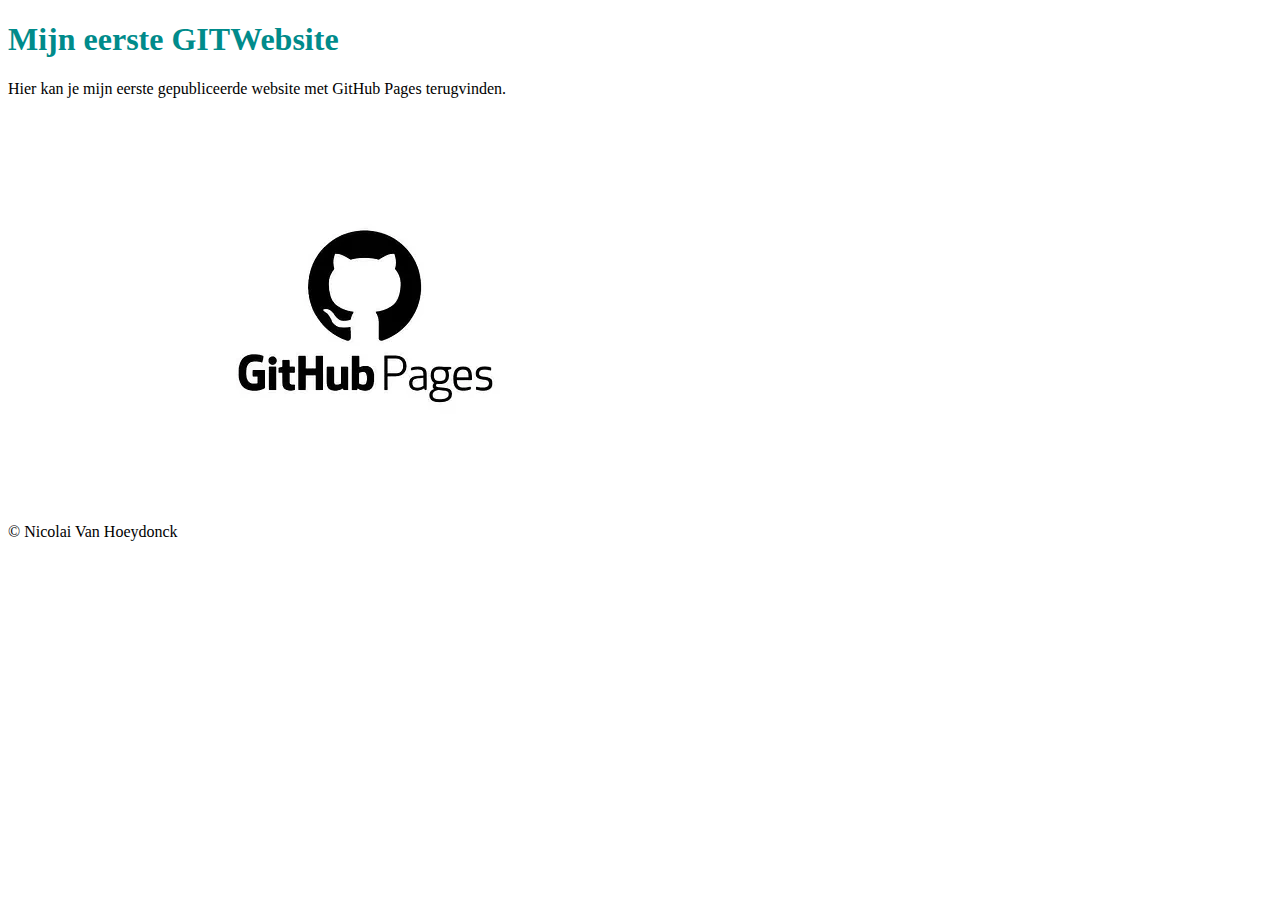
<file: Mijn GitWebsite/index.html>
<!DOCTYPE html>
<html lang="nl">
<head>
    <meta charset="UTF-8">
    <meta name="viewport" content="width=device-width, initial-scale=1.0">
    <title>Mijn GitWebsite</title>
    <link rel="stylesheet" href="opmaak.css">
</head>
<body>
    <h1>Mijn eerste GITWebsite</h1>
    <article>
        <p>Hier kan je mijn eerste gepubliceerde website met GitHub Pages terugvinden.</p>
        <section>
            <img src="Afbeeldingen/GitHub_logo.png" alt="GitHub logo">
        </section>
    </article>
    <footer>&copy; Nicolai Van Hoeydonck</footer>

</body>
</html>
</file>
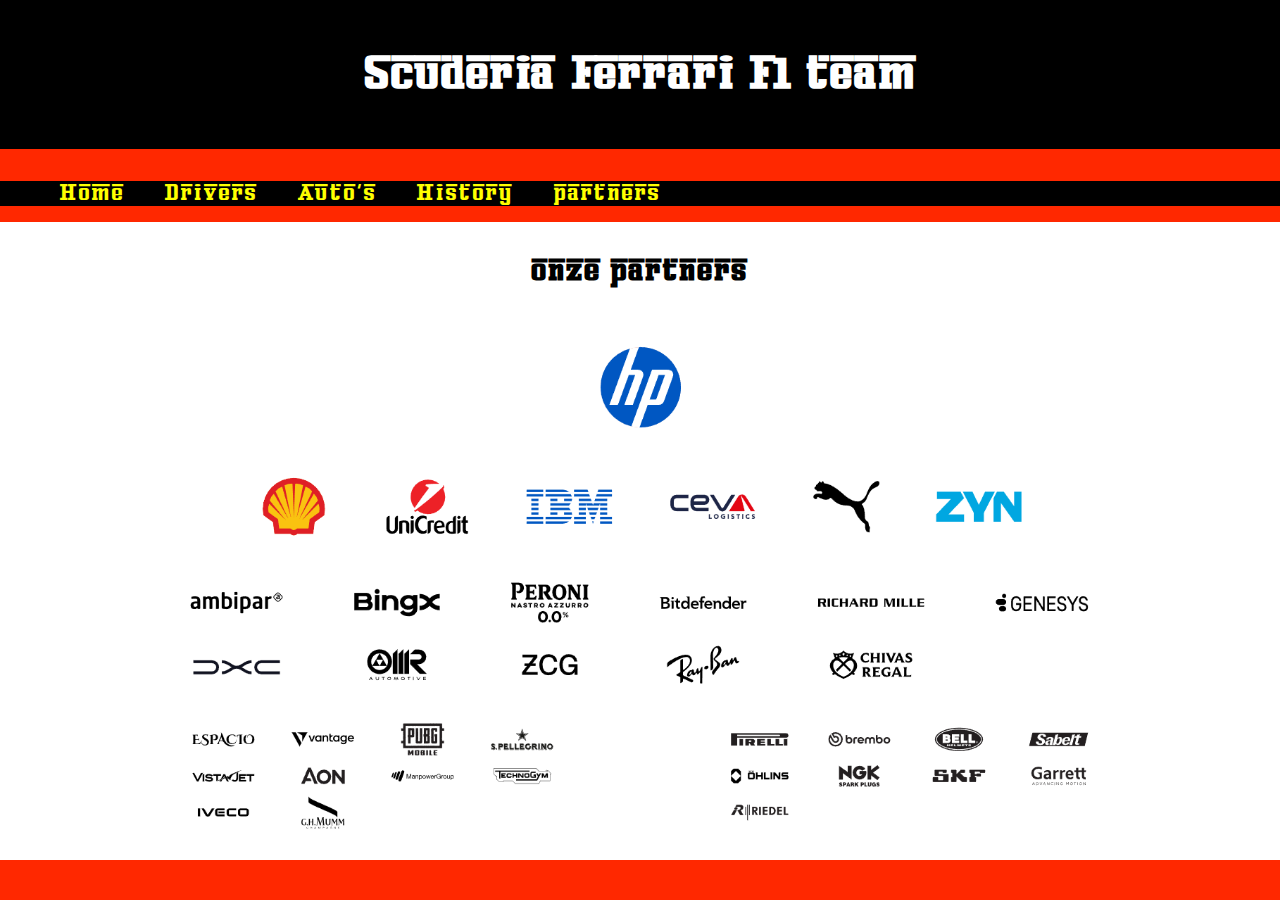
<file: WebsiteBedrijf/auto's.html>
<!DOCTYPE html>
<html lang="en">
<head>
    <meta charset="UTF-8">
    <meta name="viewport" content="width=device-width, initial-scale=1.0">
    <title>auto's</title>
    <link rel="icon" type= "image/x-icon" href="Afbeeldingen/Ferrari-F1-Logo-1.png">
    <link rel="stylesheet" href="opmaak.css">
</head>
<body>
    <h1 id="titel">Scuderia Ferrari F1 team</h1>
    <nav>
        <ul>
            <li>
                <a href="index.html">Home</a>
            </li>
            <li>
                <a href="Drivers.html">Drivers</a>
            </li>
            <li>
                <a href="auto's.html">Auto's</a>
            </li>
            <li>
                <a href="geschiedenis.html">History</a>
            </li>
            <li>
                <a href="partners.html">partners</a>
            </li>
        </ul>
    </nav>
    <footer>
        <h2 id="partners">onze partners</h2>
        <img src="Afbeeldingen/Ferrari partners.png" alt="onze partners" id="partnersimg">
    </footer>
</body>
</html>
</file>
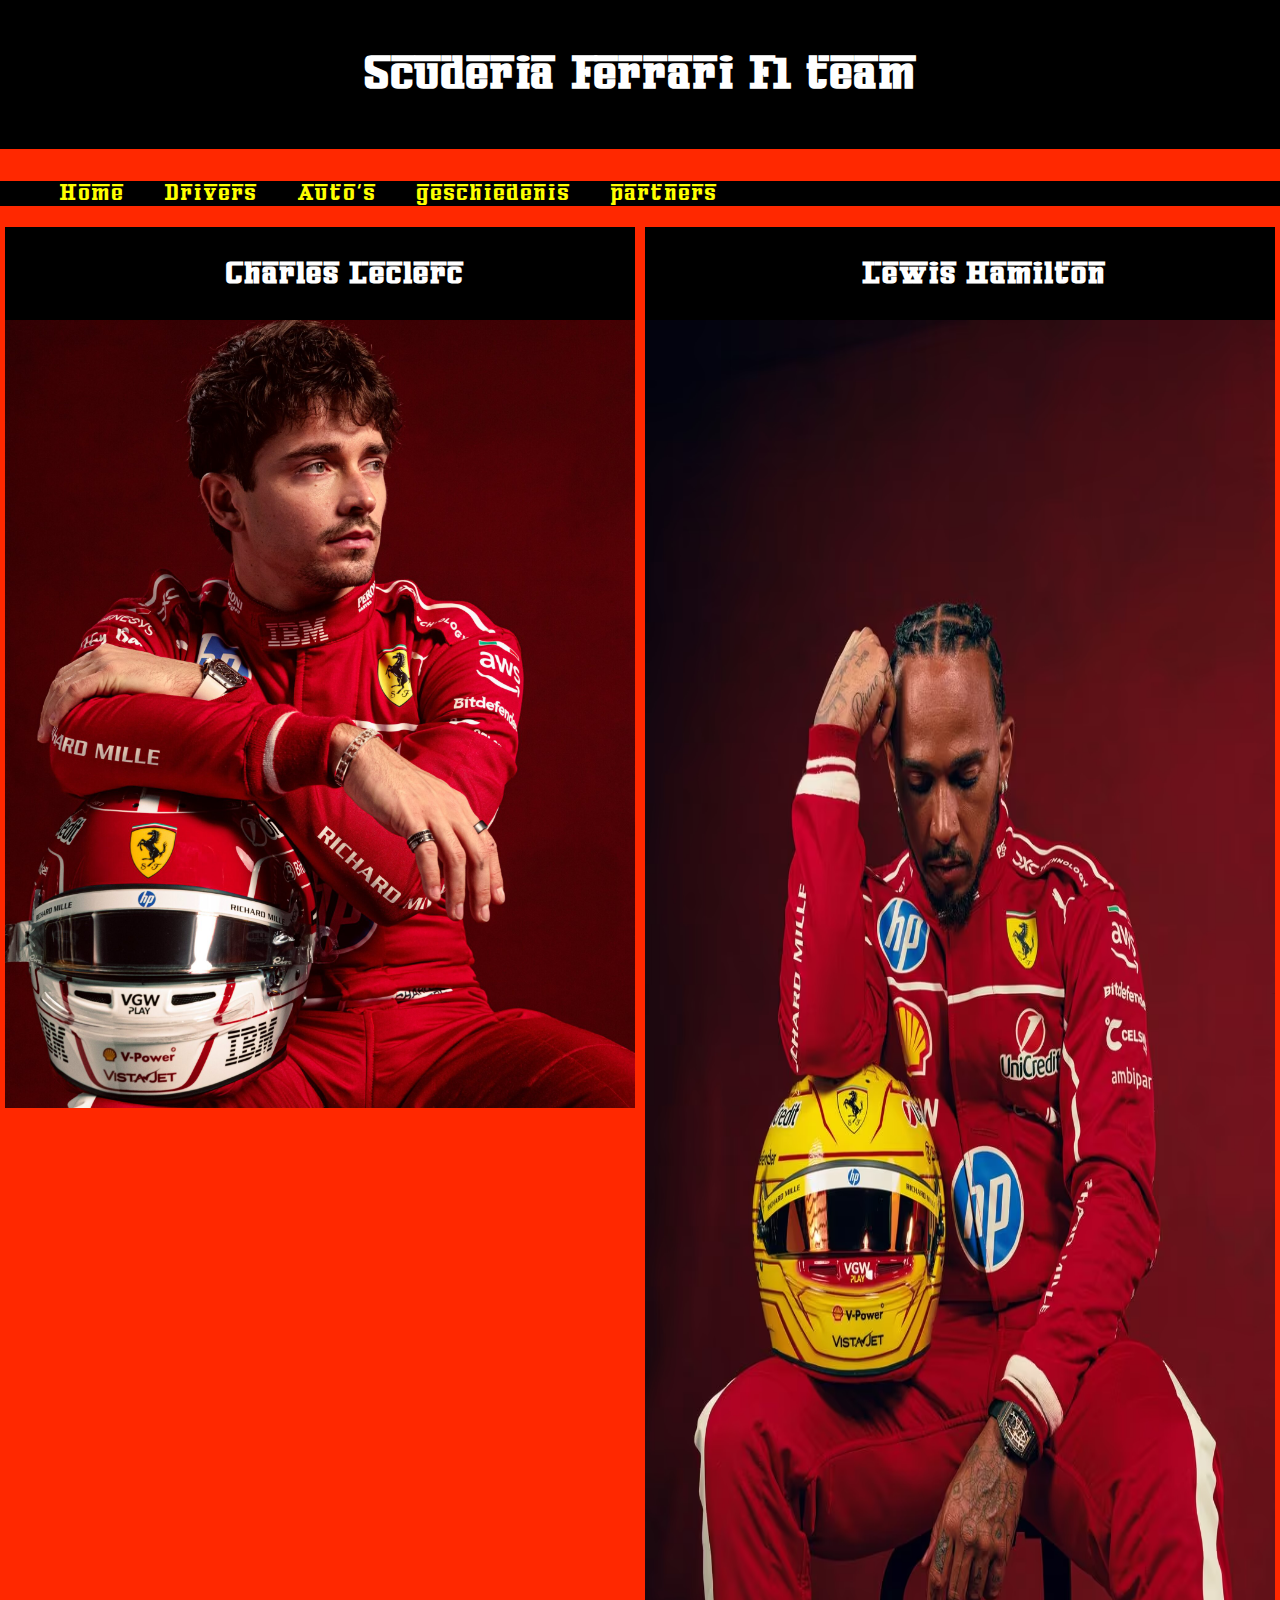
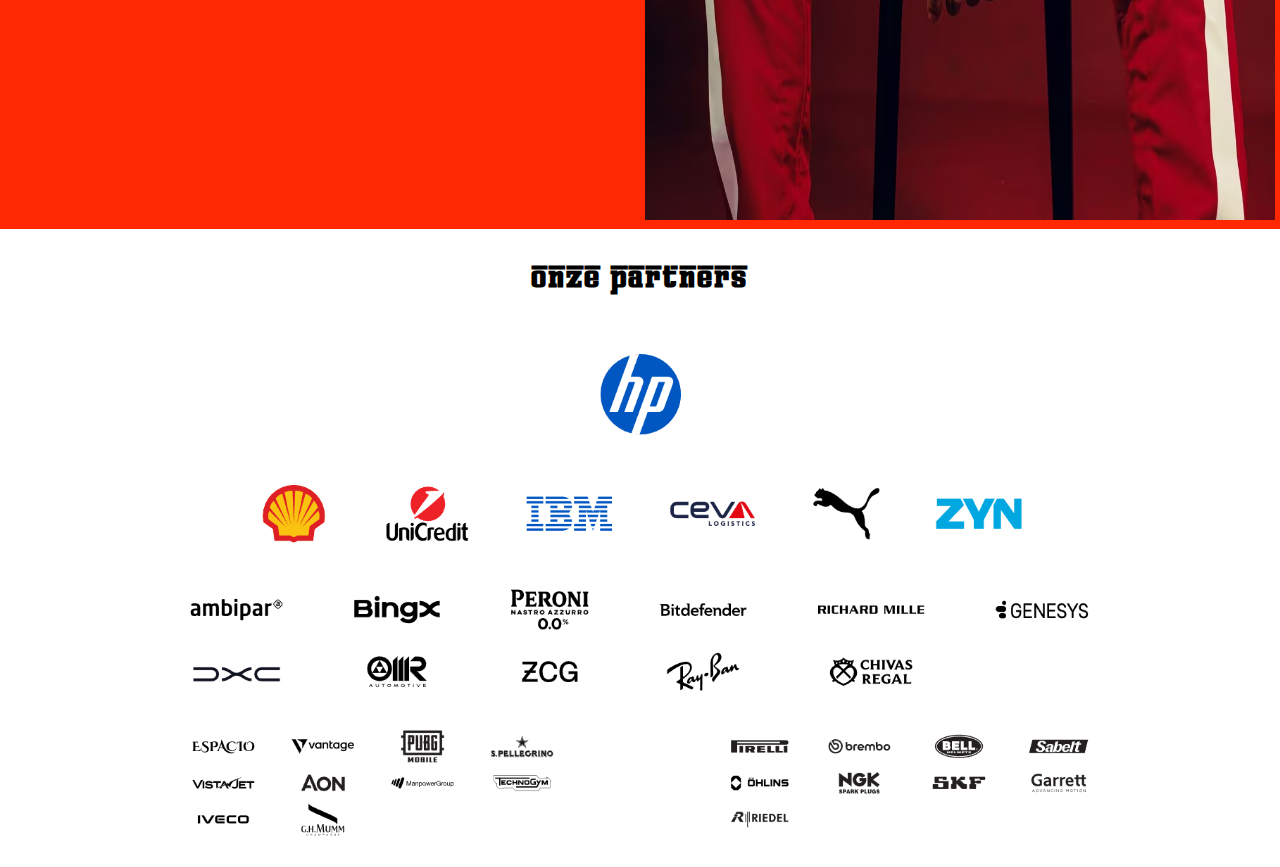
<file: WebsiteBedrijf/Drivers.html>
<!DOCTYPE html>
<html lang="en">
<head>
    <meta charset="UTF-8">
    <meta name="viewport" content="width=device-width, initial-scale=1.0">
    <title>Drivers</title>
    <link rel="icon" type= "image/x-icon" href="Afbeeldingen/Ferrari-F1-Logo-1.png">
    <link rel="stylesheet" href="opmaak.css">
</head>
<body>
    <h1 id="titel">Scuderia Ferrari F1 team</h1>
    <nav>
        <ul>
            <li>
                <a href="index.html">Home</a>
            </li>
            <li>
                <a href="Drivers.html">Drivers</a>
            </li>
            <li>
                <a href="auto's.html">Auto's</a>
            </li>
            <li>
                <a href="geschiedenis.html">geschiedenis</a>
            </li>
            <li>
                <a href="partners.html">partners</a>
            </li>
        </ul>
    </nav>
    <!---<section>
        <article id="Leclerc">
            <h2>Charles Leclerc</h2>
            <img src="Afbeeldingen/Charles-Leclerc-scaled.jpg.opdownload" alt="CL16">
        </article>
        <article id="Hamilton">
            <h2>Lewis Hamilton</h2>
            <img src="Afbeeldingen/LH44 (35).avif" alt="LH44">
        </article>
    </section>--->

    <div class="row">
  <div class="column">
    <h2 class="Driverstxt">Charles Leclerc</h2>
    <img src="Afbeeldingen/Charles-Leclerc-scaled.jpg.opdownload" alt="CL16" style="width:100%">
  </div>
  <div class="column">
    <h2 class="Driverstxt">Lewis Hamilton</h2>
    <img class="Drivers" src="Afbeeldingen/LH44.avif" alt="LH44" style="width:100%">
  </div>
</div>
<footer>
    <h2 id="partners">onze partners</h2>
    <img src="Afbeeldingen/Ferrari partners.png" alt="onze partners" id="partnersimg">
</footer>
</body>
</html>
</file>
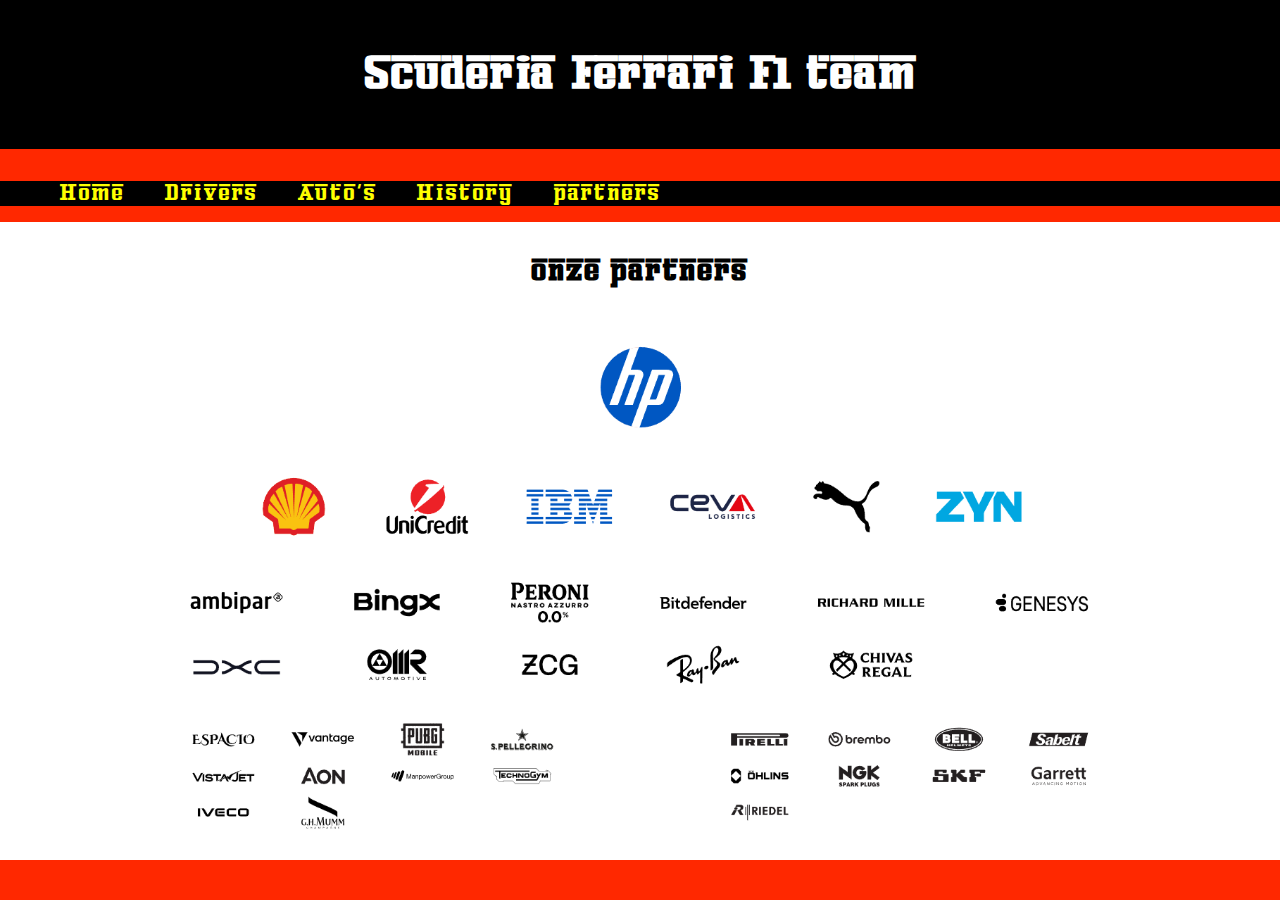
<file: WebsiteBedrijf/geschiedenis.html>
<!DOCTYPE html>
<html lang="en">
<head>
    <meta charset="UTF-8">
    <meta name="viewport" content="width=device-width, initial-scale=1.0">
    <title>History</title>
    <link rel="icon" type= "image/x-icon" href="Afbeeldingen/Ferrari-F1-Logo-1.png">
    <link rel="stylesheet" href="opmaak.css">
</head>
<body>
    <h1 id="titel">Scuderia Ferrari F1 team</h1>
    <nav>
        <ul>
            <li>
                <a href="index.html">Home</a>
            </li>
            <li>
                <a href="Drivers.html">Drivers</a>
            </li>
            <li>
                <a href="auto's.html">Auto's</a>
            </li>
            <li>
                <a href="geschiedenis.html">History</a>
            </li>
            <li>
                <a href="partners.html">partners</a>
            </li>
        </ul>
    </nav>
    <footer>
        <h2 id="partners">onze partners</h2>
        <img src="Afbeeldingen/Ferrari partners.png" alt="onze partners" id="partnersimg">
    </footer>
</body>
</html>
</file>
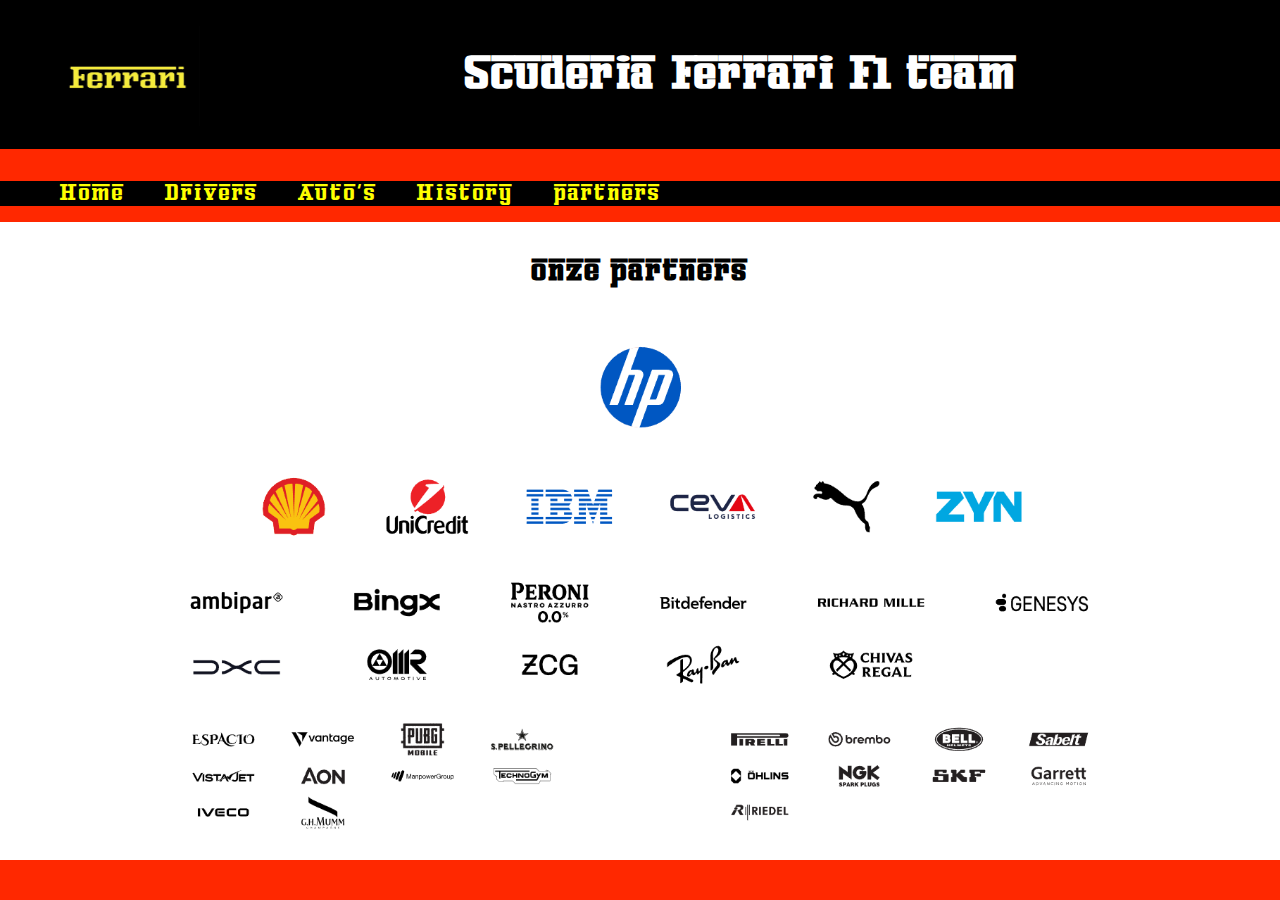
<file: WebsiteBedrijf/partners.html>
<!DOCTYPE html>
<html lang="en">
<head>
    <meta charset="UTF-8">
    <meta name="viewport" content="width=device-width, initial-scale=1.0">
    <title>partners</title>
    <link rel="icon" type= "image/x-icon" href="Afbeeldingen/Ferrari-F1-Logo-1.png">
    <link rel="stylesheet" href="opmaak.css">
</head>
<body>
    <img id="Ferrari-naam" src="Afbeeldingen/Ferrari-naam.jpg" alt="Ferrari-naam">
    <h1 id="titel">Scuderia Ferrari F1 team</h1>
    <nav>
        <ul>
            <li>
                <a href="index.html">Home</a>
            </li>
            <li>
                <a href="Drivers.html">Drivers</a>
            </li>
            <li>
                <a href="auto's.html">Auto's</a>
            </li>
            <li>
                <a href="geschiedenis.html">History</a>
            </li>
            <li>
                <a href="partners.html">partners</a>
            </li>
        </ul>
    </nav>
    <footer>
        <h2 id="partners">onze partners</h2>
        <img src="Afbeeldingen/Ferrari partners.png" alt="onze partners" id="partnersimg">
    </footer>
</body>
</html>
</file>
<file: Mijn GitWebsite/opmaak.css>
h1{
    color: darkcyan;
}
</file>
<file: WebsiteBedrijf/opmaak.css>
@font-face {
    font-family: "FerroRosso" ;
    src: url(Font/FerroRosso.ttf);
}

body{
    font-family: "FerroRosso";
    background-color: #FF2800;
    max-width: 100%;
    margin: 0;
    padding: 0;
}

#titel{
    text-align: center;
    color: white;
    background-color: black;
    padding-top: 50px;
    padding-bottom: 50px;
    margin-top: 0px ;
    padding-left: 0;
    margin-left: 0;
    letter-spacing: 2px;
    font-size: 3rem;
}

#Ferrari-naam{
    float: left;
    width: 150px;
    height: 100px;
    margin-left: 50px;
    margin-top: 1.6rem;
}

nav{
    background-color: black;
    margin: 0;
}

a{
    display: block;
    text-align: center;
}


a:link{
    color: yellow;
    text-decoration: none;
    letter-spacing: 2px;
    font-size: 1.5rem;
}

a:visited{
    color: yellow;
    letter-spacing: 2px;
    font-size: 1.5rem;
}

a:hover{
    color: yellow;
    font-weight: bold;
    text-decoration: underline;
    letter-spacing: 2px;
    font-size: 1.8rem;
}

li{
    float: left;
    margin-right: 20px ;
    margin-left: 20px;
    
}

ul{
    overflow: hidden;
}

#OnzeDrivers{
    text-align: center;
    color: white;
    background-color: black;
    margin: 0;
    padding-top: 15px ;
    padding-bottom: 15px;
}


#ForzaFerrari{
    text-align: center;
    color: white;
    background-color: black;
    letter-spacing: 2px;
    font-size: 2rem;
}

#tifosi{
    max-width: 800px;
    
}

.column {
  width: 50%;
  padding: 5px;
}

/* Clear floats after image containers */
.row{
  display: flex;
}

.Drivers{
    height: 1500px;
}

.Driverstxt{
    text-align: center;
    color: white;
    background-color: black;
    padding-left: 50px;
    padding-top: 30px;
    padding-bottom: 30px;
    margin: 0;
    letter-spacing: 2px;
    font-size: 2rem;
    
}

.DriverInfo{
    background-color: black;
    color: yellow;
    margin: 0;
    padding: 20px;
    letter-spacing: 2px;
    font-size: 1.85rem;
    list-style-type: none
}

li span {
  position: relative;
  left: -10px;
}

#Story{
    text-align: center;
    background-color: black;
    color: white;
}


footer{
    background-color: white;
}

#partners{
    text-align: center;
    margin: 0;
    padding-bottom: 2rem;
    padding-top: 2rem;
    letter-spacing: 2px;
    font-size: 2rem;
}

#partnersimg{
    max-width: 100%;
    justify-content: center;
}
</file>
